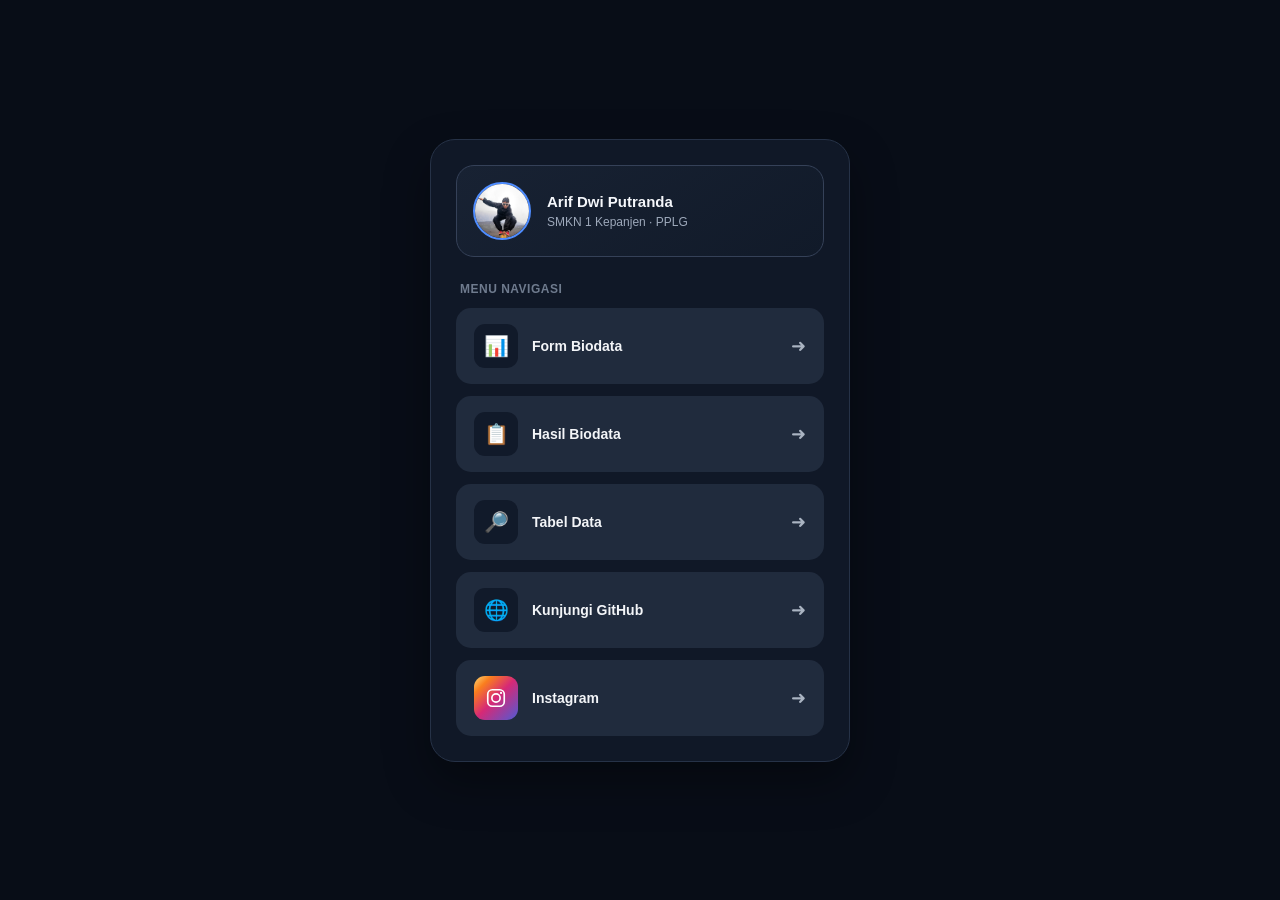
<file: index.html>
<!DOCTYPE html>
<html lang="id">
<head>
  <meta charset="UTF-8">
  <meta name="viewport" content="width=device-width, initial-scale=1.0">
  <title>Menu Utama - PPLG</title>
  <link rel="stylesheet" href="style.css">
</head>
<body>

  <main class="container">

    <section class="profile-card">
      <div class="profile-photo">
        <img src="foto.jpg" alt="Foto profil">
      </div>

      <div class="profile-info">
        <h1>Arif Dwi Putranda</h1>
        <p>SMKN 1 Kepanjen · PPLG</p>
      </div>
    </section>

    <p class="menu-title">MENU NAVIGASI</p>

    <nav class="menu">

      <a href="biodata.html" class="menu-item">
        <span class="icon">📊</span>
        <span class="menu-text">Form Biodata</span>
        <span class="arrow">➜</span>
      </a>

      <a href="hasil_biodata.html" class="menu-item">
        <span class="icon">📋</span>
        <span class="menu-text">Hasil Biodata</span>
        <span class="arrow">➜</span>
      </a>

      <a href="tabel.html" class="menu-item">
        <span class="icon">🔎</span>
        <span class="menu-text">Tabel Data</span>
        <span class="arrow">➜</span>
      </a>

      <a href="https://github.com/arifrplkanesa-glitch" target="_blank" rel="noopener noreferrer" class="menu-item">
        <span class="icon">🌐</span>
        <span class="menu-text">Kunjungi GitHub</span>
        <span class="arrow">➜</span>
      </a>

      <a href="https://www.instagram.com/apatrand_?utm_source=ig_web_button_share_sheet&stkn=ZDNlZDc0MzIxNw==" target="_blank" rel="noopener noreferrer" class="menu-item">
        <span class="icon instagram-icon" aria-label="Instagram">
          <svg viewBox="0 0 24 24" aria-hidden="true">
            <rect x="3" y="3" width="18" height="18" rx="5"></rect>
            <circle cx="12" cy="12" r="4.5"></circle>
            <circle cx="17.5" cy="6.5" r="1.2" fill="currentColor" stroke="none"></circle>
          </svg>
        </span>
        <span class="menu-text">Instagram</span>
        <span class="arrow">➜</span>
      </a>

    </nav>

  </main>

  <script src="script.js"></script>
</body>
</html>
</file>
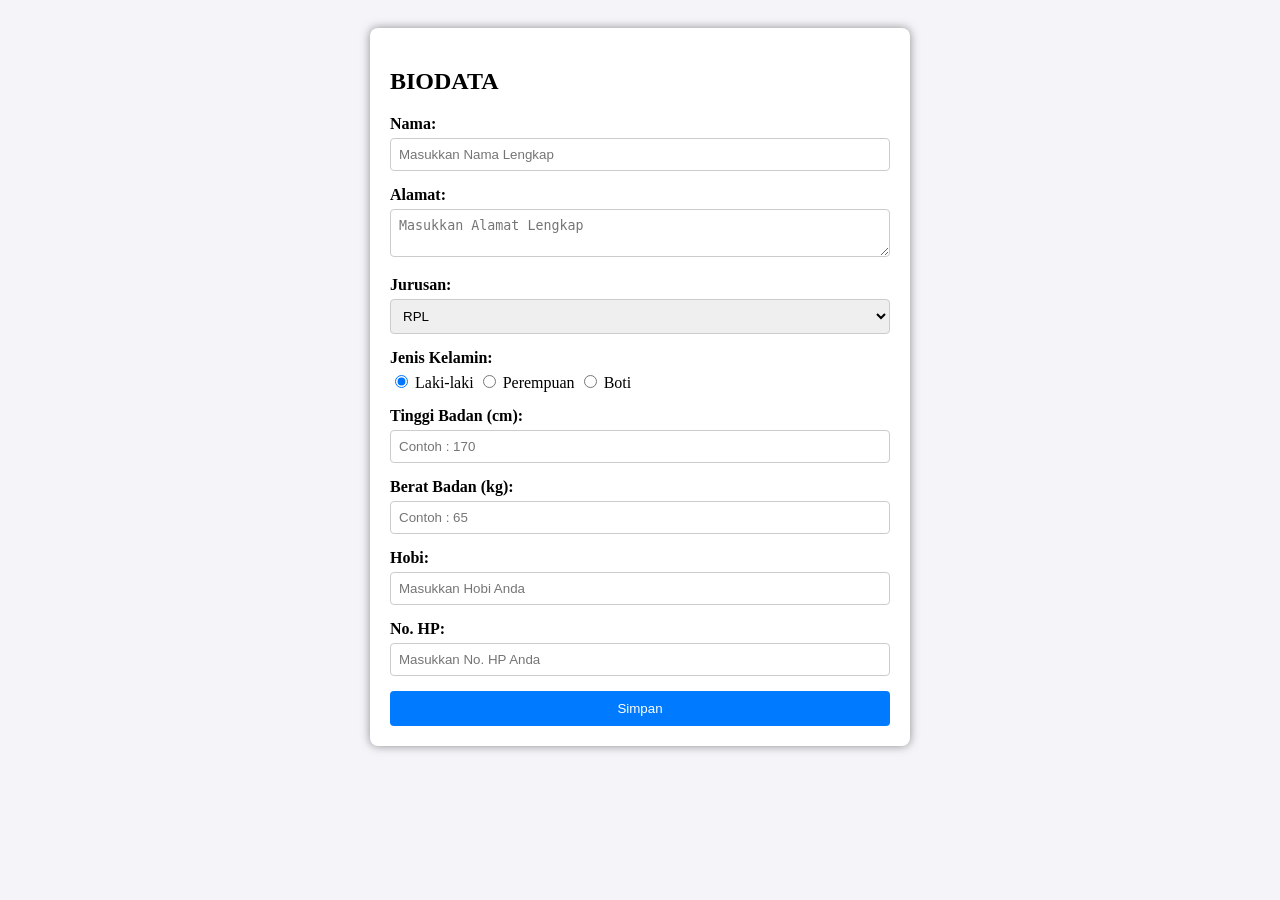
<file: biodata.html>
<!DOCTYPE html>
<html lang="id">
<head>
    <meta charset="UTF-8">
    <meta name="viewport" content="width=device-width, initial-scale=1.0">
    <title>Form - Biodata</title>
    <style>

        /* Mengatur font dasar dan latar belakang halaman */
        body { 
            font-family: Arial 
            sans-serif; 
            background-color: #f4f4f9; 
            padding: 20px; 
        }
        
        /* Mengatur kotak putih tengah (container) dengan bayangan halus */
        .container { 
            max-width: 500px; 
            background: #fff; 
            padding: 20px; 
            border-radius: 8px; 
            box-shadow: 0 0 10px rgba(71, 70, 70, 0.586); 
            margin: auto; 
            transition: all 0.3s ease;
        }

        .container:hover {
            border-color: #38bd8f;
        }
        
        /* Memberi jarak bawah pada setiap kelompok elemen form */
        .form-group { 
            margin-bottom: 15px; 
        }
        
        /* Membuat label tampil tebal di atas kolom isian */
        label { 
            display: block; 
            font-weight: bold; 
            margin-bottom: 5px; 
        }
        
        /* Membuat input, textarea, dan select selebar penuh dengan border rapi */
        input[type="text"], input[type="number"], textarea, select { 
            width: 100%; 
            padding: 8px; 
            border: 1px solid #ccc; 
            border-radius: 4px; 
            box-sizing: border-box; 
        }
        
        /* Styling tombol simpan berwarna biru */
        button { 
            width: 100%; 
            background-color: #007BFF; 
            color: white; 
            padding: 10px; 
            border: none; 
            border-radius: 4px; 
            cursor: pointer; 
        }

    </style>
</head>
<body>
    <!-- Kotak pembungkus form -->
    <div class="container">
        <h2><text style="font-weight: bold;">BIODATA</text></h2>
        
        <!-- Form utama -->
        <form id="biodataForm">
            <!-- Input Nama -->
            <div class="form-group"><label>Nama:</label><input type="text" id="nama" placeholder="Masukkan Nama Lengkap" required></div>
            
            <!-- Input Alamat -->
            <div class="form-group"><label>Alamat:</label><textarea id="alamat" placeholder="Masukkan Alamat Lengkap" required></textarea></div>
            
            <!-- Pilihan Jurusan -->
            <div class="form-group"><label>Jurusan:</label>
                <select id="jurusan" required>
                    <option value="RPL">RPL</option><option value="TKJ">TKJ</option>
                    <option value="TKR">TKR</option><option value="TSM">TSM</option><option value="TEI">TEI</option>
                </select>
            </div>
            
            <!-- Pilihan Jenis Kelamin (Radio Button) -->
            <div class="form-group"><label>Jenis Kelamin:</label>
                <input type="radio" name="jk" value="Laki-laki" checked> Laki-laki
                <input type="radio" name="jk" value="Perempuan"> Perempuan
                <input type="radio" name="jk" value="Boti"> Boti
            </div>
            
            <!-- Input Tinggi Badan -->
            <div class="form-group"><label>Tinggi Badan (cm):</label><input type="number" id="tinggi" step="any" placeholder="Contoh : 170" required></div>
            
            <!-- Input Berat Badan -->
            <div class="form-group"><label>Berat Badan (kg):</label><input type="number" id="berat" step="any" placeholder="Contoh : 65" required></div>
            
            <!-- Input Hobi -->
            <div class="form-group"><label>Hobi:</label><input type="text" id="hobi" placeholder="Masukkan Hobi Anda" required></div>
            
            <!-- Input Nomor HP -->
            <div class="form-group"><label>No. HP:</label><input type="number" id="hp" maxlength="13" placeholder="Masukkan No. HP Anda" oninput="this.value = this.value.replace(/[^0-9]/g, '').slice(0, 13);" required></div>
            
            <!-- Tombol untuk menjalankan fungsi JavaScript -->
            <button type="button" onclick="simpanDanPindah()">Simpan</button>
        </form>
    </div>

    <script>
        // Fungsi yang berjalan saat tombol Simpan diklik
        function simpanDanPindah() {
            // Mengambil data dari setiap input form dan menyimpannya ke dalam objek JavaScript
            const data = {
                nama: document.getElementById('nama').value,
                alamat: document.getElementById('alamat').value,
                jurusan: document.getElementById('jurusan').value,
                jk: document.querySelector('input[name="jk"]:checked').value,
                tinggi: document.getElementById('tinggi').value,
                berat: document.getElementById('berat').value,
                hobi: document.getElementById('hobi').value,
                hp: document.getElementById('hp').value
            };
            
            // Mengubah objek data menjadi string JSON dan menyimpannya ke memori browser (LocalStorage)
            localStorage.setItem('biodata', JSON.stringify(data));
            
            // Berpindah otomatis ke halaman hasil biodata
            window.location.href = 'hasil_biodata.html';
        }
    </script>
</body>
</html>
</file>
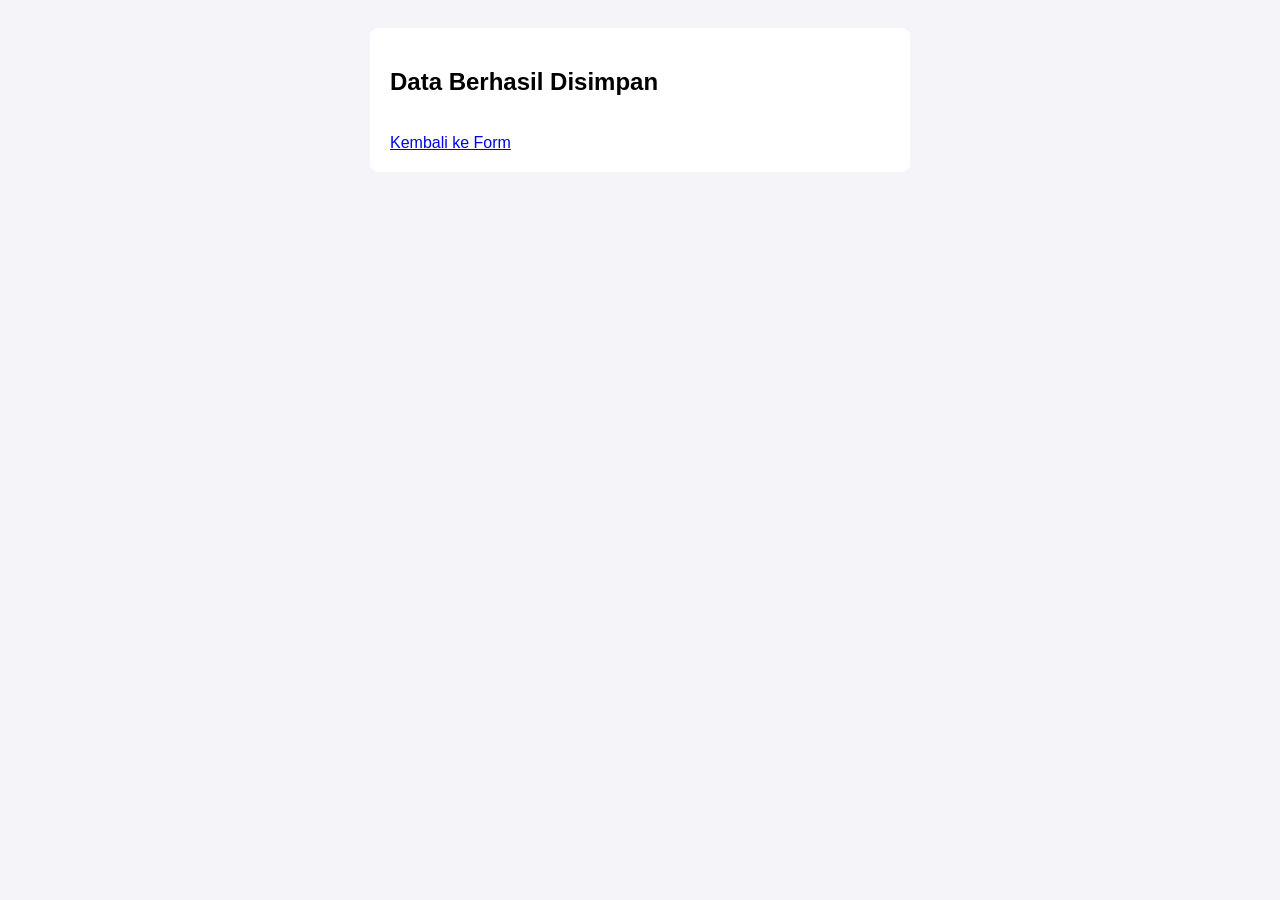
<file: hasil_biodata.html>
<!DOCTYPE html>
<html lang="id">
<head>
    <meta charset="UTF-8">
    <title>Form - Hasil Biodata</title>
    <style>
        /* Mengatur font, padding, dan warna latar belakang abu-abu terang */
        body { 
            font-family: Arial; 
            padding: 20px; 
            background: #f4f4f9; 
        }
        
        /* Mengatur kotak putih tengah (container) dengan lebar maks 500px dan sudut melengkung */
        .container { 
            max-width: 500px; 
            background: #fff; 
            padding: 20px; 
            border-radius: 8px; 
            margin: auto; 
        }
    </style>
</head>
<body>
    <!-- Kotak pembungkus halaman hasil -->
    <div class="container">
        <h2>Data Berhasil Disimpan</h2>
        
        <!-- Elemen kosong tempat data biodata akan dimunculkan oleh JavaScript -->
        <div id="hasil"></div>
        
        <br>
        <!-- Tombol/Link untuk kembali ke halaman form pengisian awal -->
        <a href="index.html">Kembali ke Form</a>
    </div>
    
    <script>
        // Mengambil data teks dari memori browser (LocalStorage) dan mengubahnya kembali menjadi objek JavaScript
        const data = JSON.parse(localStorage.getItem('biodata'));
        
        // Mengecek jika data tersebut ada, lalu menampilkannya ke dalam div ber-id 'hasil' menggunakan template literal
        if(data) {
            document.getElementById('hasil').innerHTML = `
                <p><b>Nama:</b> ${data.nama}</p>
                <p><b>Alamat:</b> ${data.alamat}</p>
                <p><b>Jurusan:</b> ${data.jurusan}</p>
                <p><b>Jenis Kelamin:</b> ${data.jk}</p>
                <p><b>Tinggi Badan:</b> ${data.tinggi} cm</p>
                <p><b>Berat Badan:</b> ${data.berat} kg</p>
                <p><b>Hobi:</b> ${data.hobi}</p>
                <p><b>No. HP:</b> ${data.hp}</p>
            `;
        }
    </script>
</body>
</html>
</file>
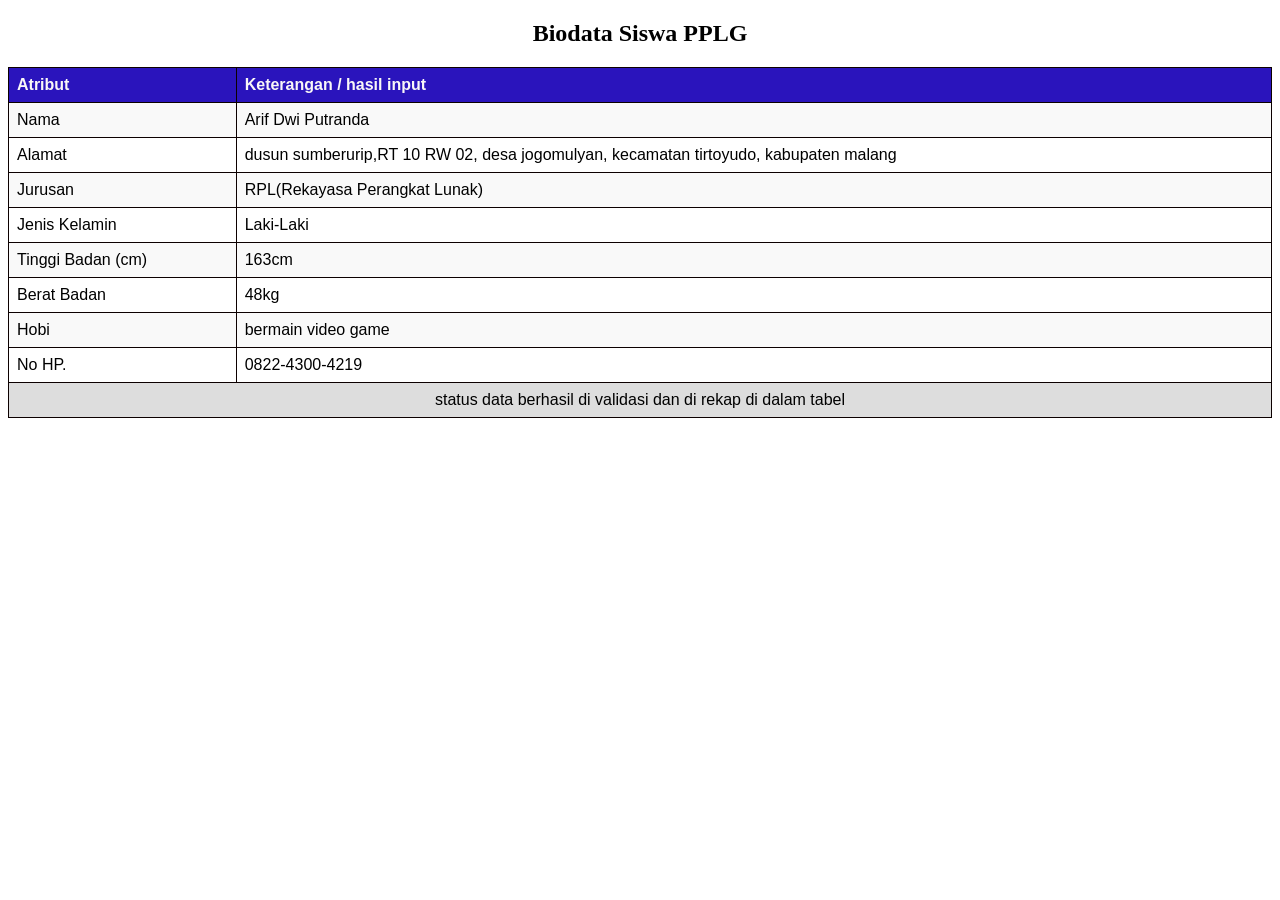
<file: tabel.html>
<!DOCTYPE html>
<html lang="en">
<head>
    <meta charset="UTF-8">
    <meta name="viewport" content="width=device-width, initial-scale=1.0">
    <title>Document</title>
    <link rel="stylesheet" href="tabel.css">
</head>

<body>

<div class="judul">
 <h2>Biodata Siswa PPLG</h2>
</div>

<table>
  <tr>
    <th>Atribut</th>
    <th>Keterangan / hasil input</th>
  </tr>
  <tr>
    <td>Nama</td>
    <td>Arif Dwi Putranda</td>
   
  </tr>
  <tr>
  
    <td>Alamat</td>
    <td>dusun sumberurip,RT 10 RW 02, desa 
        jogomulyan, kecamatan tirtoyudo,
        kabupaten malang
    </td>
    
  </tr>
  <tr>
    <td>Jurusan</td>
    <td>RPL(Rekayasa Perangkat Lunak)</td>
    
  </tr>
  <tr>
    <td>Jenis Kelamin</td>
    <td>Laki-Laki</td>
    
  </tr>
  <tr>
    <td>Tinggi Badan
    (cm)
    </td>
    <td>163cm</td>
    
  </tr>
  <tr>
    <td>Berat Badan</td>
    <td>48kg</td>
    
  </tr>

   <tr>
    <td>Hobi</td>
    <td>bermain video game</td>
    
  </tr>

   <tr>
    <td>No HP.</td>
    <td>0822-4300-4219</td>
    
  </tr>

  <tr>
    <td colspan="2" class="status-bawah">
    status data berhasil di validasi dan di rekap di dalam tabel
    </td>
  </tr>

</table>
    
</body>
</html>
</file>
<file: style.css>
* {
  margin: 0;
  padding: 0;
  box-sizing: border-box;
}

body {
  min-height: 100vh;
  display: flex;
  justify-content: center;
  align-items: center;
  padding: 30px 15px;
  font-family: Arial, Helvetica, sans-serif;
  background: #080d17;
  color: #f5f7fb;
}

.container {
  width: 100%;
  max-width: 420px;
  padding: 25px;
  background: #101827;
  border: 1px solid #263247;
  border-radius: 25px;
  box-shadow: 0 20px 45px rgba(0, 0, 0, 0.35);
}

/* PROFILE */

.profile-card {
  display: flex;
  align-items: center;
  gap: 16px;
  padding: 16px;
  min-height: 90px;

  border: 1px solid #354158;
  border-radius: 18px;

  background: linear-gradient(
    145deg,
    #182233,
    #111a29
  );
}

.profile-photo {
  width: 58px;
  height: 58px;
  flex-shrink: 0;

  overflow: hidden;
  border-radius: 50%;
  border: 2px solid #4e8cff;

  background: #202c40;
}

.profile-photo img {
  width: 100%;
  height: 100%;
  object-fit: cover;
}

.profile-info h1 {
  font-size: 15px;
  margin-bottom: 5px;
}

.profile-info p {
  color: #9da8ba;
  font-size: 12px;
}

/* MENU TITLE */

.menu-title {
  margin: 25px 4px 12px;

  color: #6f7b8e;
  font-size: 12px;
  font-weight: bold;
  letter-spacing: 0.5px;
}

/* MENU */

.menu {
  display: flex;
  flex-direction: column;
  gap: 12px;
}

.menu-item {
  min-height: 76px;

  display: flex;
  align-items: center;
  gap: 14px;

  padding: 14px 17px;

  color: #f3f5f8;
  text-decoration: none;

  background: #202b3d;

  border: 1px solid transparent;
  border-radius: 15px;

  transition: 0.25s ease;
}

.menu-item:hover {
  transform: translateY(-3px);

  background: #28354a;
  border-color: #3d4d67;

  box-shadow:
    0 10px 25px rgba(0, 0, 0, 0.2);
}

.menu-item:active {
  transform: scale(0.98);
}

/* ICON */

.icon {
  width: 44px;
  height: 44px;

  display: grid;
  place-items: center;

  flex-shrink: 0;

  border-radius: 11px;

  background: #111a2a;

  font-size: 20px;
}

.instagram-icon {
  background: linear-gradient(135deg, #feda75 0%, #fa7e1e 20%, #d62976 50%, #4f5bd5 100%);
  color: #ffffff;
}

.instagram-icon svg {
  width: 22px;
  height: 22px;
  stroke: currentColor;
  fill: none;
  stroke-width: 1.8;
  stroke-linecap: round;
  stroke-linejoin: round;
}

/* TEXT */

.menu-text {
  flex: 1;

  font-size: 14px;
  font-weight: bold;
}

/* ARROW */

.arrow {
  color: #aab4c2;
  font-size: 18px;

  transition: 0.25s ease;
}

.menu-item:hover .arrow {
  transform: translateX(5px);
  color: white;
}

/* RESPONSIVE */

@media (max-width: 480px) {

  body {
    padding: 15px;
  }

  .container {
    padding: 20px;
    border-radius: 21px;
  }

  .profile-card {
    padding: 14px;
  }

  .menu-item {
    min-height: 70px;
  }
}
</file>
<file: tabel.css>
table {
  font-family: arial, sans-serif;
  border-collapse: collapse;
  width: 100%;
}

.judul {
    text-align: center;
}

td, th {
  border: 1px solid #0c0000;
  text-align: left;
  padding: 8px;}
  tr:nth-child
  {background-color: #f9f7f7;
}  

h2 {text-align: center;}
.status {text-align: center;background-color: #dddddd;}
th{color: #f9f7f7;
background-color: rgb(42, 20, 188);}

.status-bawah {
    text-align: center;background-color: #dddddd;
}

tr:nth-child(even) {
  background-color: #f9f9f9;
}
</file>
